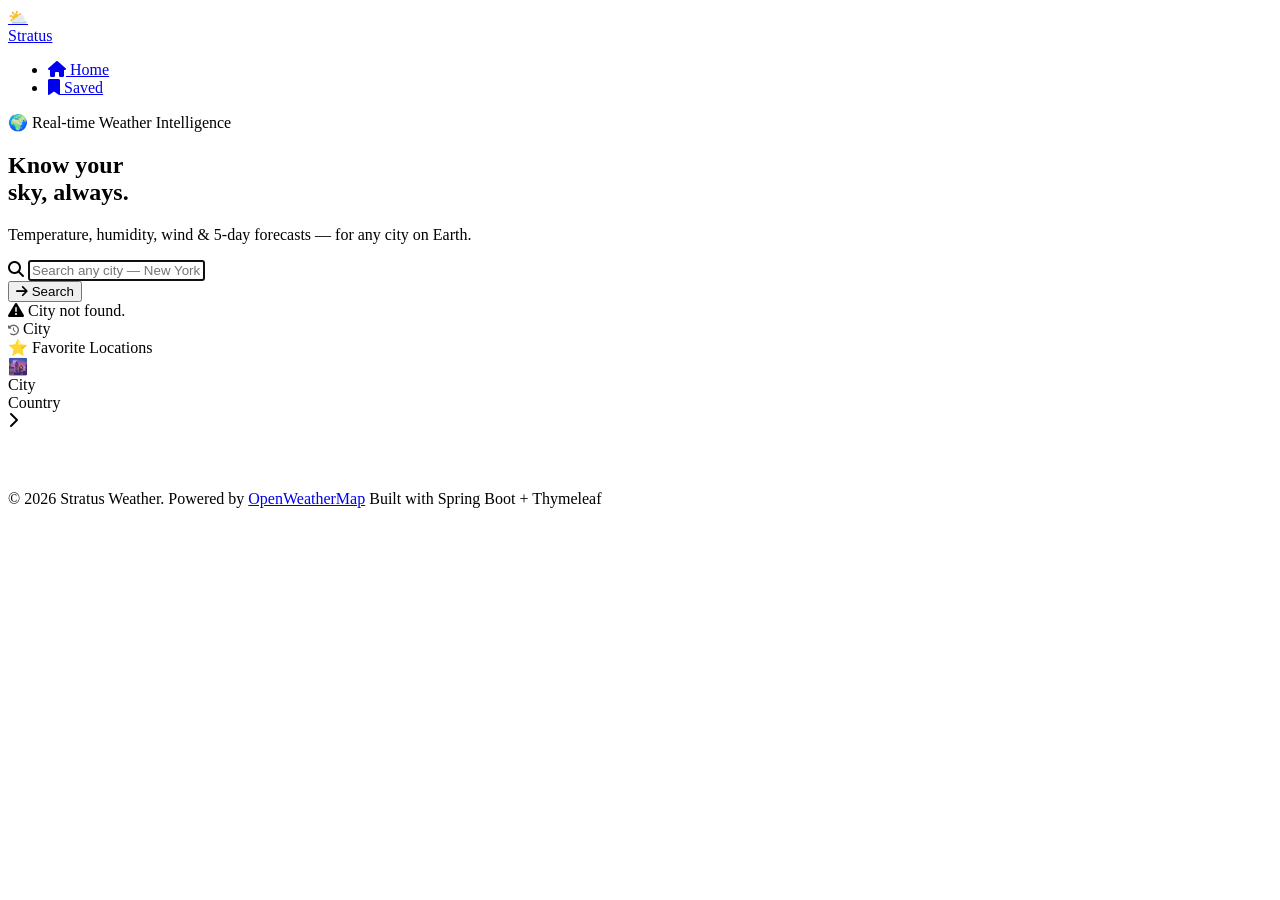
<file: target/classes/templates/index.html>
<!DOCTYPE html>
<html lang="en" xmlns:th="http://www.thymeleaf.org">
<head>
  <meta charset="UTF-8">
  <meta name="viewport" content="width=device-width, initial-scale=1.0">
  <title>Stratus — Weather Intelligence</title>
  <link rel="stylesheet" th:href="@{/css/style.css}">
  <link rel="stylesheet" href="https://cdnjs.cloudflare.com/ajax/libs/font-awesome/6.4.0/css/all.min.css">
</head>
<body>

<nav class="navbar">
  <a href="/" class="nav-brand">
    <div class="nav-brand-icon">&#x26C5;</div>
    <span class="nav-brand-name">Stra<span>tus</span></span>
  </a>
  <ul class="nav-links">
    <li><a href="/" class="active"><i class="fa-solid fa-house"></i> Home</a></li>
    <li><a href="/locations"><i class="fa-solid fa-bookmark"></i> Saved</a></li>
  </ul>
  <span id="live-time" style="font-family:'DM Mono',monospace;font-size:13px;color:var(--text-muted);"></span>
</nav>

<main>
  <div class="container">
    <section class="hero">
      <div class="hero-eyebrow">&#127757; Real-time Weather Intelligence</div>
      <h1 class="hero-title">Know your<br><span class="gradient-text">sky, always.</span></h1>
      <p class="hero-subtitle">Temperature, humidity, wind &amp; 5-day forecasts &mdash; for any city on Earth.</p>

      <form class="search-form" th:action="@{/weather}" method="get">
        <div class="search-input-wrapper">
          <span class="search-icon"><i class="fa-solid fa-magnifying-glass"></i></span>
          <input id="city-search" class="search-input" type="text" name="city"
                 placeholder="Search any city &mdash; New York, Tokyo, Chennai&hellip;"
                 autocomplete="off" autofocus>
        </div>
        <button class="btn-search" type="submit">
          <i class="fa-solid fa-arrow-right"></i> Search
        </button>
      </form>

      <div class="alert-error" th:if="${error}">
        <i class="fa-solid fa-triangle-exclamation"></i>
        <span th:text="${error}">City not found.</span>
      </div>

      <div th:if="${recentSearches != null and !recentSearches.isEmpty()}">
        <div class="recent-pills">
          <a th:each="s : ${recentSearches}"
             th:href="@{/weather(city=${s.cityName})}" class="recent-pill">
            <i class="fa-solid fa-clock-rotate-left" style="font-size:11px;opacity:.6;"></i>
            <span th:text="${s.cityName}">City</span>
          </a>
        </div>
      </div>
    </section>

    <section th:if="${favoriteLocations != null and !favoriteLocations.isEmpty()}" style="padding-bottom:60px;">
      <div class="section-title">&#11088; Favorite Locations</div>
      <div class="locations-grid">
        <a th:each="loc : ${favoriteLocations}"
           th:href="@{/weather(city=${loc.cityName})}"
           class="location-card favorite" style="text-decoration:none;color:inherit;">
          <div class="location-avatar">&#127750;</div>
          <div class="location-info">
            <div class="location-name" th:text="${loc.cityName}">City</div>
            <div class="location-country" th:text="${loc.country}">Country</div>
          </div>
          <i class="fa-solid fa-chevron-right" style="color:var(--text-muted);"></i>
        </a>
      </div>
    </section>
  </div>
</main>

<footer class="footer">
  <span>&copy; 2026 Stratus Weather. Powered by
    <a href="https://openweathermap.org" target="_blank">OpenWeatherMap</a>
  </span>
  <span>Built with Spring Boot + Thymeleaf</span>
</footer>

<script th:src="@{/js/weather.js}"></script>
</body>
</html>
</file>
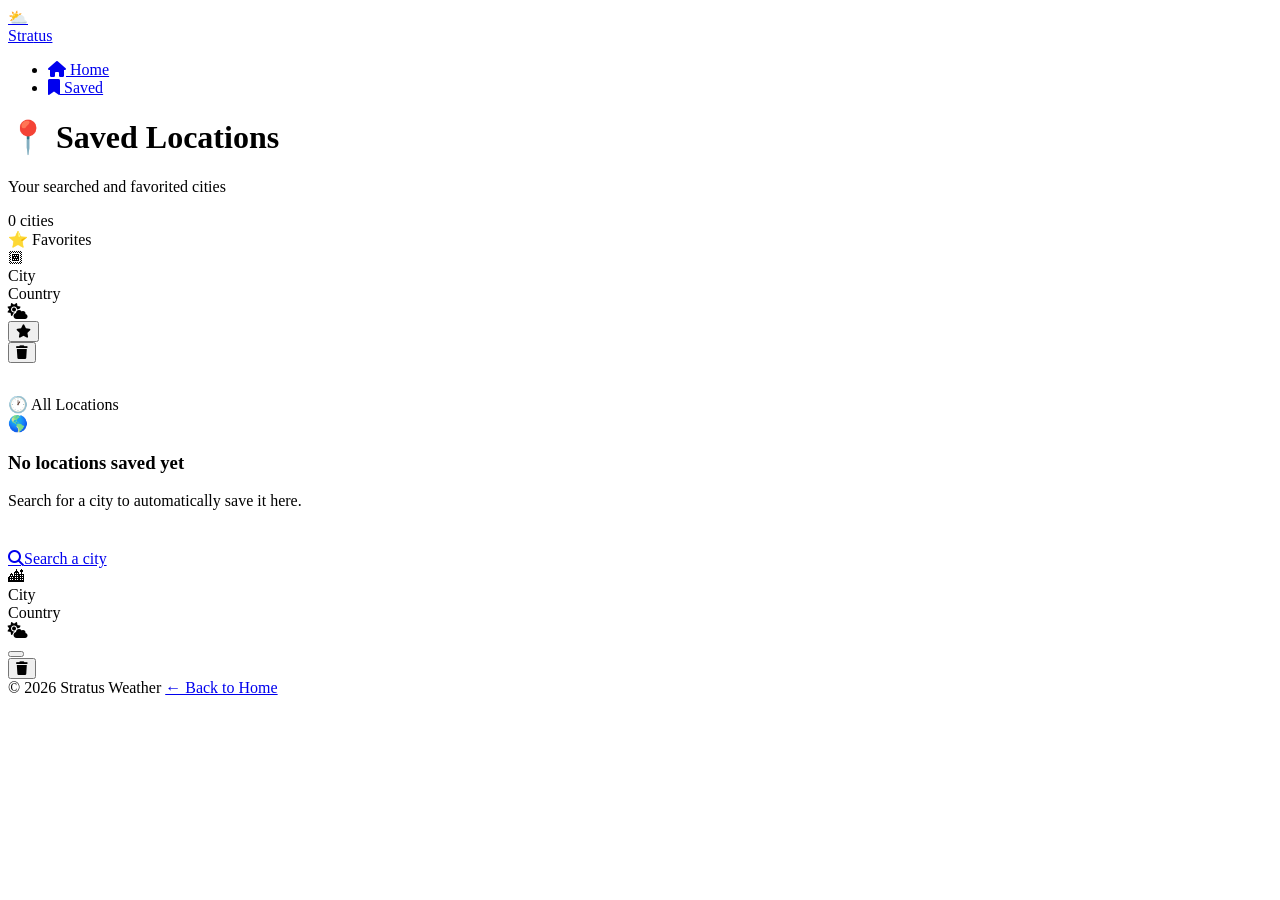
<file: target/classes/templates/saved-locations.html>
<!DOCTYPE html>
<html lang="en" xmlns:th="http://www.thymeleaf.org">
<head>
  <meta charset="UTF-8">
  <meta name="viewport" content="width=device-width, initial-scale=1.0">
  <title>Saved Locations &mdash; Stratus</title>
  <link rel="stylesheet" th:href="@{/css/style.css}">
  <link rel="stylesheet" href="https://cdnjs.cloudflare.com/ajax/libs/font-awesome/6.4.0/css/all.min.css">
</head>
<body>
<nav class="navbar">
  <a href="/" class="nav-brand">
    <div class="nav-brand-icon">&#x26C5;</div>
    <span class="nav-brand-name">Stra<span>tus</span></span>
  </a>
  <ul class="nav-links">
    <li><a href="/"><i class="fa-solid fa-house"></i> Home</a></li>
    <li><a href="/locations" class="active"><i class="fa-solid fa-bookmark"></i> Saved</a></li>
  </ul>
</nav>
<main>
  <div class="container">
    <div class="page-header">
      <div class="page-header-row">
        <div>
          <h1>&#128205; Saved Locations</h1>
          <p>Your searched and favorited cities</p>
        </div>
        <span class="badge-count" th:text="${locations.size()} + ' cities'">0 cities</span>
      </div>
    </div>

    <div th:if="${favorites != null and !favorites.isEmpty()}">
      <div class="section-title">&#11088; Favorites</div>
      <div class="locations-grid">
        <div class="location-card favorite animate-fade-up" th:each="loc : ${favorites}">
          <div class="location-avatar">&#127998;</div>
          <div class="location-info">
            <div class="location-name" th:text="${loc.cityName}">City</div>
            <div class="location-country" th:text="${loc.country}">Country</div>
            <div class="location-coords" th:if="${loc.latitude != null}"
                 th:text="${#numbers.formatDecimal(loc.latitude,1,4) + ', ' + #numbers.formatDecimal(loc.longitude,1,4)}">
            </div>
          </div>
          <div class="location-actions">
            <a th:href="@{/weather(city=${loc.cityName})}" class="btn-icon" title="View weather">
              <i class="fa-solid fa-cloud-sun"></i>
            </a>
            <form th:action="@{/locations/{id}/favorite(id=${loc.id})}" method="post">
              <button type="submit" class="btn-icon fav-active" title="Unfavorite">
                <i class="fa-solid fa-star"></i>
              </button>
            </form>
            <form th:action="@{/locations/{id}/delete(id=${loc.id})}" method="post">
              <button type="submit" class="btn-icon danger" title="Delete">
                <i class="fa-solid fa-trash"></i>
              </button>
            </form>
          </div>
        </div>
      </div>
    </div>

    <div style="margin-top:32px;">
      <div class="section-title">&#128336; All Locations</div>
      <div th:if="${locations.isEmpty()}" class="empty-state">
        <div class="empty-state-icon">&#127758;</div>
        <h3>No locations saved yet</h3>
        <p>Search for a city to automatically save it here.</p>
        <a href="/" class="btn-primary" style="margin-top:24px;display:inline-flex;">
          <i class="fa-solid fa-magnifying-glass"></i> Search a city
        </a>
      </div>
      <div class="locations-grid" th:if="${!locations.isEmpty()}">
        <div class="location-card animate-fade-up"
             th:each="loc, i : ${locations}"
             th:classappend="${loc.favorite} ? ' favorite' : ''">
          <div class="location-avatar">&#127961;</div>
          <div class="location-info">
            <div class="location-name" th:text="${loc.cityName}">City</div>
            <div class="location-country" th:text="${loc.country != null ? loc.country : 'Unknown'}">Country</div>
            <div class="location-coords" th:if="${loc.latitude != null}"
                 th:text="${#numbers.formatDecimal(loc.latitude,1,2) + '°N, ' + #numbers.formatDecimal(loc.longitude,1,2) + '°E'}">
            </div>
          </div>
          <div class="location-actions">
            <a th:href="@{/weather(city=${loc.cityName})}" class="btn-icon">
              <i class="fa-solid fa-cloud-sun"></i>
            </a>
            <form th:action="@{/locations/{id}/favorite(id=${loc.id})}" method="post">
              <button type="submit" th:class="${loc.favorite} ? 'btn-icon fav-active' : 'btn-icon'">
                <i th:class="${loc.favorite} ? 'fa-solid fa-star' : 'fa-regular fa-star'"></i>
              </button>
            </form>
            <form th:action="@{/locations/{id}/delete(id=${loc.id})}" method="post">
              <button type="submit" class="btn-icon danger">
                <i class="fa-solid fa-trash"></i>
              </button>
            </form>
          </div>
        </div>
      </div>
    </div>
  </div>
</main>
<footer class="footer">
  <span>&copy; 2026 Stratus Weather</span>
  <a href="/">&#8592; Back to Home</a>
</footer>
<script th:src="@{/js/weather.js}"></script>
</body>
</html>
</file>
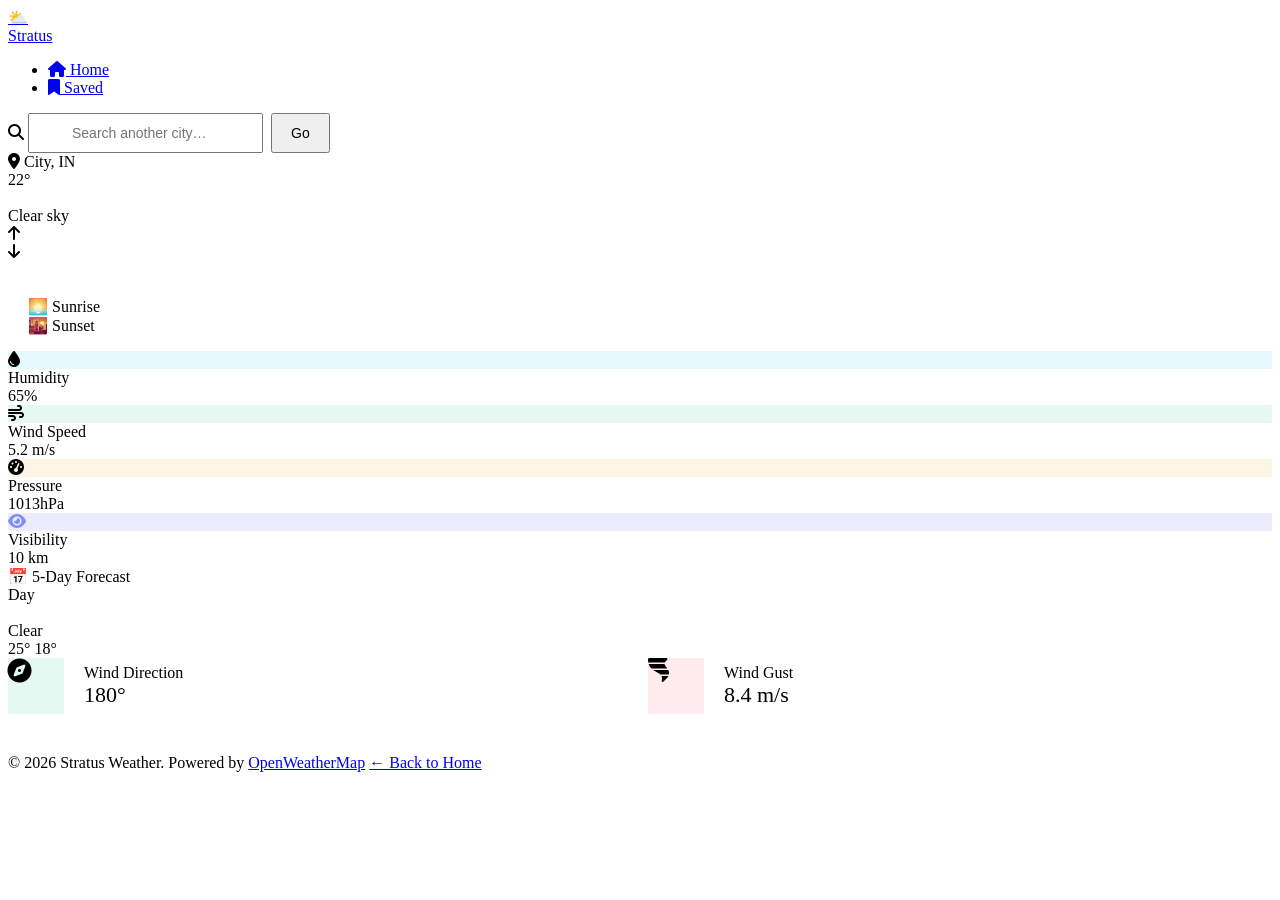
<file: target/classes/templates/weather.html>
<!DOCTYPE html>
<html lang="en" xmlns:th="http://www.thymeleaf.org">
<head>
  <meta charset="UTF-8">
  <meta name="viewport" content="width=device-width, initial-scale=1.0">
  <title th:text="${weather.name} + ' &mdash; Stratus'">Weather</title>
  <link rel="stylesheet" th:href="@{/css/style.css}">
  <link rel="stylesheet" href="https://cdnjs.cloudflare.com/ajax/libs/font-awesome/6.4.0/css/all.min.css">
</head>
<body>

<nav class="navbar">
  <a href="/" class="nav-brand">
    <div class="nav-brand-icon">&#x26C5;</div>
    <span class="nav-brand-name">Stra<span>tus</span></span>
  </a>
  <ul class="nav-links">
    <li><a href="/"><i class="fa-solid fa-house"></i> Home</a></li>
    <li><a href="/locations"><i class="fa-solid fa-bookmark"></i> Saved</a></li>
  </ul>
  <form th:action="@{/weather}" method="get" style="display:flex;gap:8px;">
    <div class="search-input-wrapper" style="max-width:280px;">
      <span class="search-icon"><i class="fa-solid fa-magnifying-glass"></i></span>
      <input class="search-input" type="text" name="city" placeholder="Search another city&hellip;"
             style="padding:10px 14px 10px 42px;font-size:14px;">
    </div>
    <button class="btn-search" type="submit" style="padding:10px 18px;font-size:14px;">Go</button>
  </form>
</nav>

<main>
  <div class="container">
    <section class="weather-hero animate-fade-up">

      <!-- Main weather card -->
      <div class="weather-main-card">
        <div class="weather-location">
          <i class="fa-solid fa-location-dot" style="color:var(--accent-rose);"></i>
          <span th:text="${weather.name + ', ' + weather.sys.country}">City, IN</span>
        </div>
        <div class="weather-temp-row">
          <div class="weather-temp"
               th:text="${#numbers.formatDecimal(weather.main.temp,1,0) + '°'}">22°</div>
          <img class="weather-icon-large"
               th:src="${weather.iconUrl}" th:alt="${weather.weatherMain}">
        </div>
        <div class="weather-description" th:text="${weather.weatherDescription}">Clear sky</div>
        <div class="weather-feels"
             th:text="'Feels like ' + ${#numbers.formatDecimal(weather.main.feelsLike,1,0)} + '°C'">
        </div>
        <div class="weather-minmax">
          <div class="temp-badge high">
            <i class="fa-solid fa-arrow-up"></i>
            <span th:text="${#numbers.formatDecimal(weather.main.tempMax,1,0) + '°C'}"></span>
          </div>
          <div class="temp-badge low">
            <i class="fa-solid fa-arrow-down"></i>
            <span th:text="${#numbers.formatDecimal(weather.main.tempMin,1,0) + '°C'}"></span>
          </div>
        </div>
        <!-- Sunrise / Sunset -->
        <div class="sun-card" style="margin-top:20px;padding:16px 20px;">
          <div class="sun-item">
            <div class="sun-label">&#127749; Sunrise</div>
            <div class="sun-time"
                 th:text="${#dates.format(new java.util.Date(weather.sys.sunrise * 1000),'HH:mm')}">
            </div>
          </div>
          <div class="sun-divider"></div>
          <div class="sun-item">
            <div class="sun-label">&#127751; Sunset</div>
            <div class="sun-time" style="color:var(--accent-rose);"
                 th:text="${#dates.format(new java.util.Date(weather.sys.sunset * 1000),'HH:mm')}">
            </div>
          </div>
        </div>
      </div>

      <!-- Stats grid -->
      <div class="stats-grid animate-fade-up animate-delay-1">
        <div class="stat-card">
          <div class="stat-icon" style="background:rgba(6,182,212,.1);color:var(--accent-cyan);">
            <i class="fa-solid fa-droplet"></i>
          </div>
          <div class="stat-label">Humidity</div>
          <div class="stat-value">
            <span th:text="${weather.main.humidity}">65</span><span class="stat-unit">%</span>
          </div>
          <div class="progress-bar-wrapper">
            <div class="progress-bar-fill"
                 th:data-width="${weather.main.humidity}"
                 style="background:linear-gradient(90deg,#06b6d4,#3b82f6);width:0%;"></div>
          </div>
        </div>

        <div class="stat-card">
          <div class="stat-icon" style="background:rgba(16,185,129,.1);color:var(--accent-green);">
            <i class="fa-solid fa-wind"></i>
          </div>
          <div class="stat-label">Wind Speed</div>
          <div class="stat-value">
            <span th:text="${#numbers.formatDecimal(weather.wind.speed,1,1)}">5.2</span>
            <span class="stat-unit">m/s</span>
          </div>
          <div class="progress-bar-wrapper">
            <div class="progress-bar-fill"
                 th:data-width="${weather.wind.speed * 3}"
                 style="background:linear-gradient(90deg,#10b981,#06b6d4);width:0%;"></div>
          </div>
        </div>

        <div class="stat-card">
          <div class="stat-icon" style="background:rgba(245,158,11,.1);color:var(--accent-amber);">
            <i class="fa-solid fa-gauge-high"></i>
          </div>
          <div class="stat-label">Pressure</div>
          <div class="stat-value">
            <span th:text="${weather.main.pressure}">1013</span><span class="stat-unit">hPa</span>
          </div>
        </div>

        <div class="stat-card">
          <div class="stat-icon" style="background:rgba(79,70,229,.1);color:#818cf8;">
            <i class="fa-solid fa-eye"></i>
          </div>
          <div class="stat-label">Visibility</div>
          <div class="stat-value">
            <span th:text="${weather.visibility != null ? weather.visibility / 1000 : 'N/A'}">10</span>
            <span class="stat-unit" th:if="${weather.visibility != null}">km</span>
          </div>
        </div>
      </div>
    </section>

    <!-- 5-Day Forecast -->
    <section th:if="${forecast != null and !forecast.isEmpty()}"
             class="animate-fade-up animate-delay-2">
      <div class="section-title">&#128197; 5-Day Forecast</div>
      <div class="forecast-grid">
        <div class="forecast-card" th:each="day : ${forecast}">
          <div class="forecast-day" th:text="${#strings.substring(day.dtTxt,0,10)}">Day</div>
          <img class="forecast-icon" th:src="${day.iconUrl}" th:alt="${day.weatherDescription}">
          <div class="forecast-desc" th:text="${day.weatherDescription}">Clear</div>
          <div class="forecast-temps">
            <span class="forecast-high"
                  th:text="${#numbers.formatDecimal(day.main.tempMax,1,0) + '°'}">25°</span>
            <span class="forecast-low"
                  th:text="${#numbers.formatDecimal(day.main.tempMin,1,0) + '°'}">18°</span>
          </div>
        </div>
      </div>
    </section>

    <!-- Wind extras row -->
    <section class="animate-fade-up animate-delay-3"
             th:if="${weather.wind != null}"
             style="display:grid;grid-template-columns:1fr 1fr;gap:16px;margin-bottom:40px;">
      <div class="stat-card" style="display:flex;align-items:center;gap:20px;">
        <div class="stat-icon" style="width:56px;height:56px;font-size:24px;background:rgba(16,185,129,.1);color:var(--accent-green);">
          <i class="fa-solid fa-compass"></i>
        </div>
        <div>
          <div class="stat-label">Wind Direction</div>
          <div class="stat-value" style="font-size:22px;"
               th:text="${weather.wind.deg + '°'}">180°</div>
        </div>
      </div>
      <div class="stat-card" th:if="${weather.wind.gust != null}" style="display:flex;align-items:center;gap:20px;">
        <div class="stat-icon" style="width:56px;height:56px;font-size:24px;background:rgba(244,63,94,.1);color:var(--accent-rose);">
          <i class="fa-solid fa-tornado"></i>
        </div>
        <div>
          <div class="stat-label">Wind Gust</div>
          <div class="stat-value" style="font-size:22px;">
            <span th:text="${#numbers.formatDecimal(weather.wind.gust,1,1)}">8.4</span>
            <span class="stat-unit">m/s</span>
          </div>
        </div>
      </div>
    </section>

  </div>
</main>

<footer class="footer">
  <span>&copy; 2026 Stratus Weather. Powered by
    <a href="https://openweathermap.org" target="_blank">OpenWeatherMap</a>
  </span>
  <a href="/">&#8592; Back to Home</a>
</footer>
<script th:src="@{/js/weather.js}"></script>
</body>
</html>
</file>
